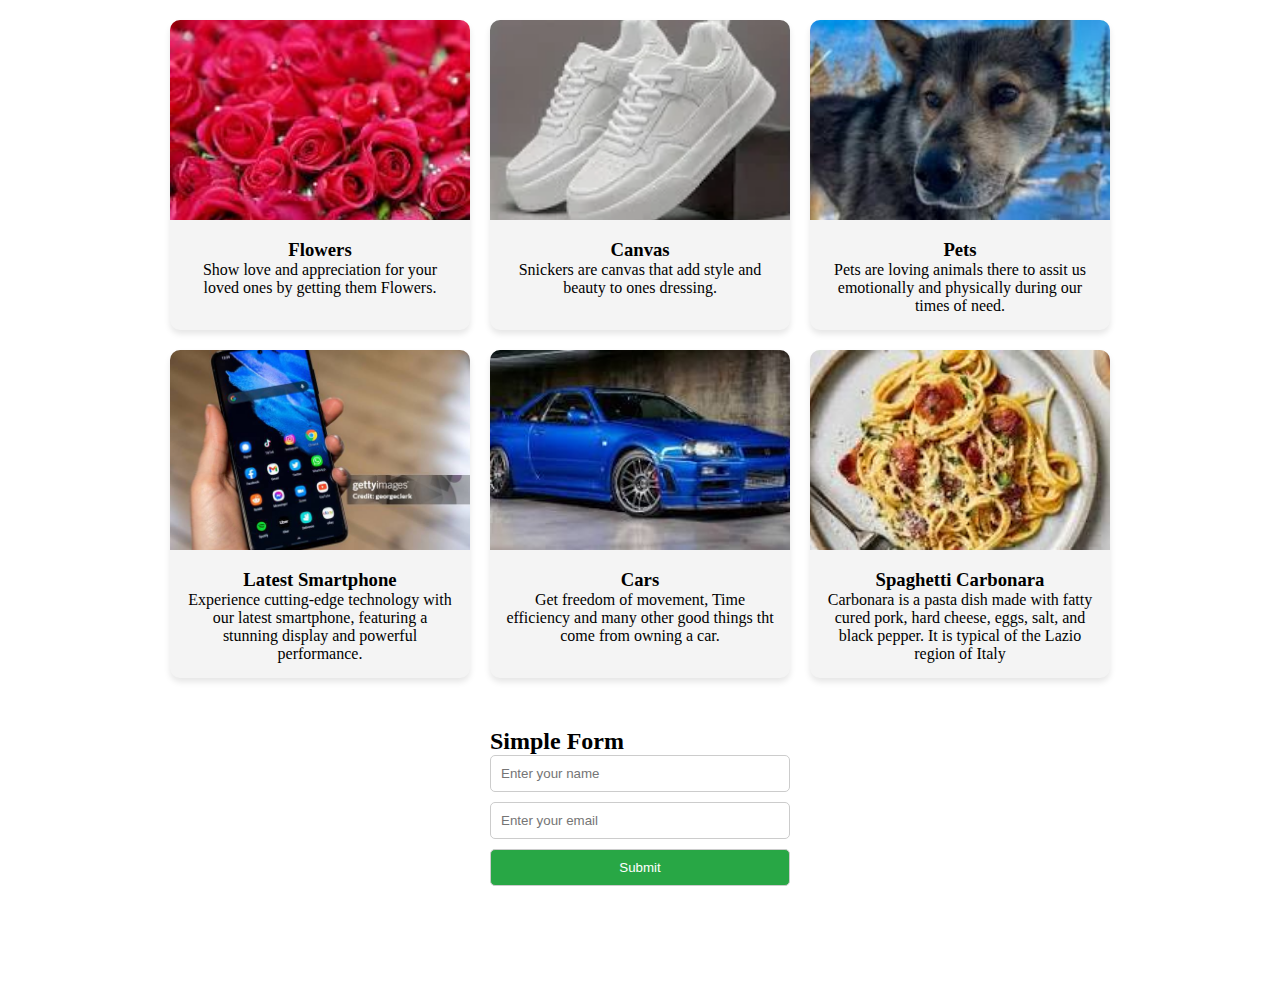
<file: index.html>
<!DOCTYPE html>
<html lang="en">

<head>
    <meta charset="UTF-8">
    <meta name="viewport" content="width=device-width, initial-scale=1.0">
    <title>Document</title>
    <link rel="stylesheet" href="style.css">
</head>

<body>
    <div class="card-container">
        <div class="card">
            <img src="./images/Flowers.jpg" alt="Image">
            <div class="card-content">
                <h3>Flowers</h3>
                <p>Show love and appreciation for your loved ones by getting them Flowers.</p>
            </div>
        </div>
        <div class="card">
            <img src="./images/Canvas.webp" alt="Image">
            <div class="card-content">
                <h3>Canvas</h3>
                <p>Snickers are canvas that add style and beauty to ones dressing.</p>
            </div>
        </div>
        <div class="card">
            <img src="./images/Pets.jpg" alt="Image">
            <div class="card-content">
                <h3>Pets</h3>
                <p>Pets are loving animals there to assit us emotionally
                    and physically during our times of need.</p>
            </div>
        </div>
        <div class="card">
            <img src="./images/Smartphone.jpg" alt="Image">
            <div class="card-content">
                <h3>Latest Smartphone</h3>
                <p>Experience cutting-edge technology with our latest smartphone,
                    featuring a stunning display and powerful performance.</p>
            </div>
        </div>
        <div class="card">
            <img src="./images/Cars.jpg" alt="Image">
            <div class="card-content">
                <h3>Cars</h3>
                <p>Get freedom of movement, Time efficiency and many other good
                    things tht come from owning a car.</p>
            </div>
        </div>
        <div class="card">
            <img src="./images/Spaghetti Carbonara.jpg" alt="Image">
            <div class="card-content">
                <h3>Spaghetti Carbonara</h3>
                <p>Carbonara is a pasta dish made with fatty cured pork,
                    hard cheese, eggs, salt, and black pepper. It is
                    typical of the Lazio region of Italy</p>
            </div>
        </div>
    </div>

    <iframe src="form.html" width="500" height="300" frameborder="0"></iframe>

</body>

</html>
</file>
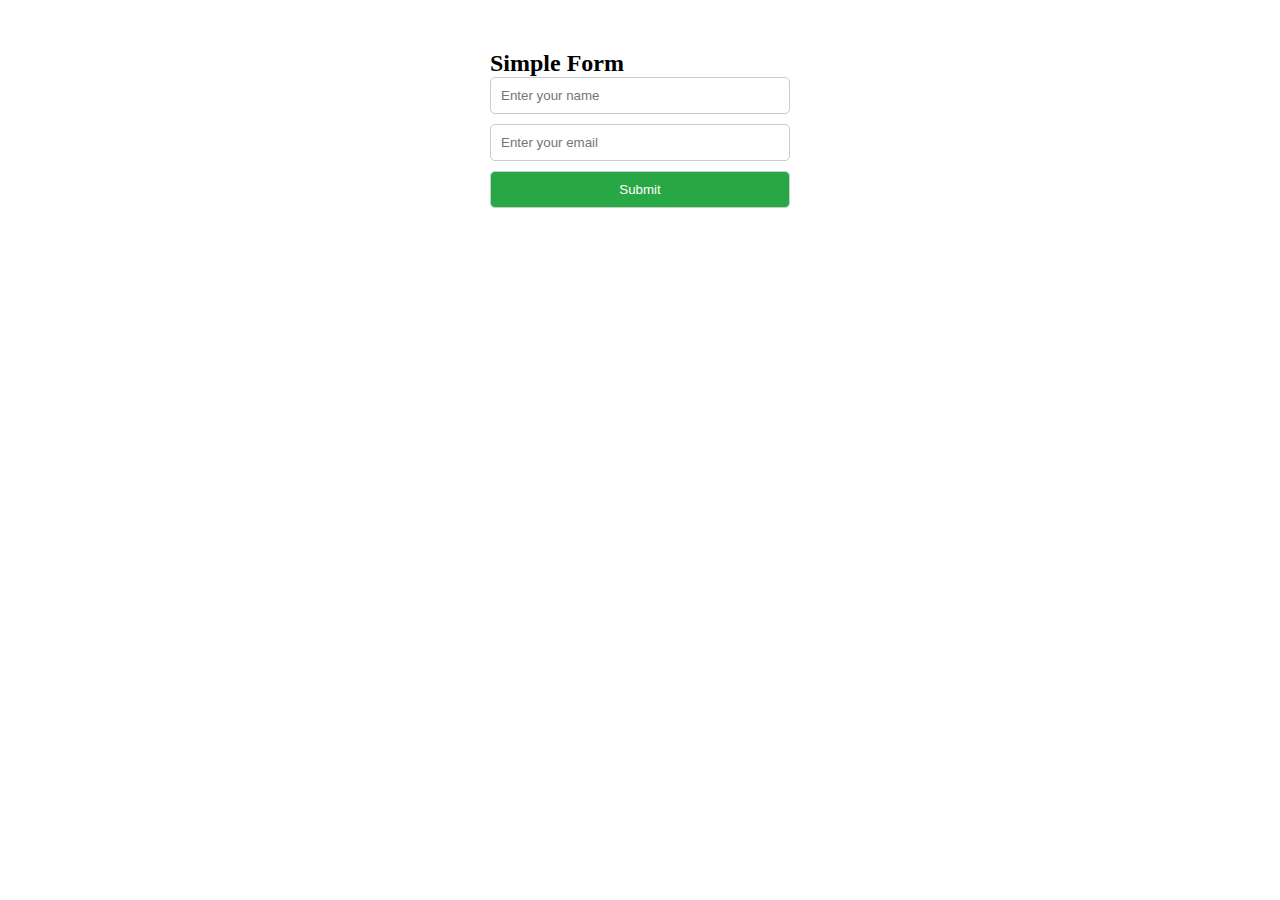
<file: form.html>
<!DOCTYPE html>
<html lang="en">

<head>
    <meta charset="UTF-8">
    <meta name="viewport" content="width=device-width, initial-scale=1.0">
    <title>Document</title>
    <link rel="stylesheet" href="style.css">
</head>

<body>
    <div class="form-container">
        <h2>Simple Form</h2>
        <form id="userForm">
            <input type="text" id="name" placeholder="Enter your name">
            <input type="email" id="email" placeholder="Enter your email">
            <button type="submit">Submit</button>
        </form>
    </div>

    <script src="index.js"></script>
</body>

</html>
</file>
<file: style.css>
* {
    box-sizing: border-box;
    margin: 0;
    padding: 0;
}

body {
    font-family: 'Times New Roman', Times, serif;
    text-emphasis: bold;
    display: flex;
    flex-direction: column;
    align-items: center;
    padding: 20px;
}

.card-container {
    display: flex;
    flex-wrap: wrap;
    gap: 20px;
    justify-content: center;
}

.card {
    background: #f4f4f4;
    border-radius: 10px;
    overflow: hidden;
    width: 300px;
    text-align: center;
    box-shadow: 0 4px 6px rgba(0, 0, 0, 0.1);
}

.card img {
    width: 100%;
    height: 200px;
    object-fit: cover;
}

.card-content {
    padding: 15px;
}

.form-container {
    margin-top: 30px;
    width: 300px;
}

form {
    display: flex;
    flex-direction: column;
    gap: 10px;
}

input,
button {
    padding: 10px;
    border: 1px solid #ccc;
    border-radius: 5px;
}

button {
    background: #28a745;
    color: white;
    cursor: pointer;
}
</file>
